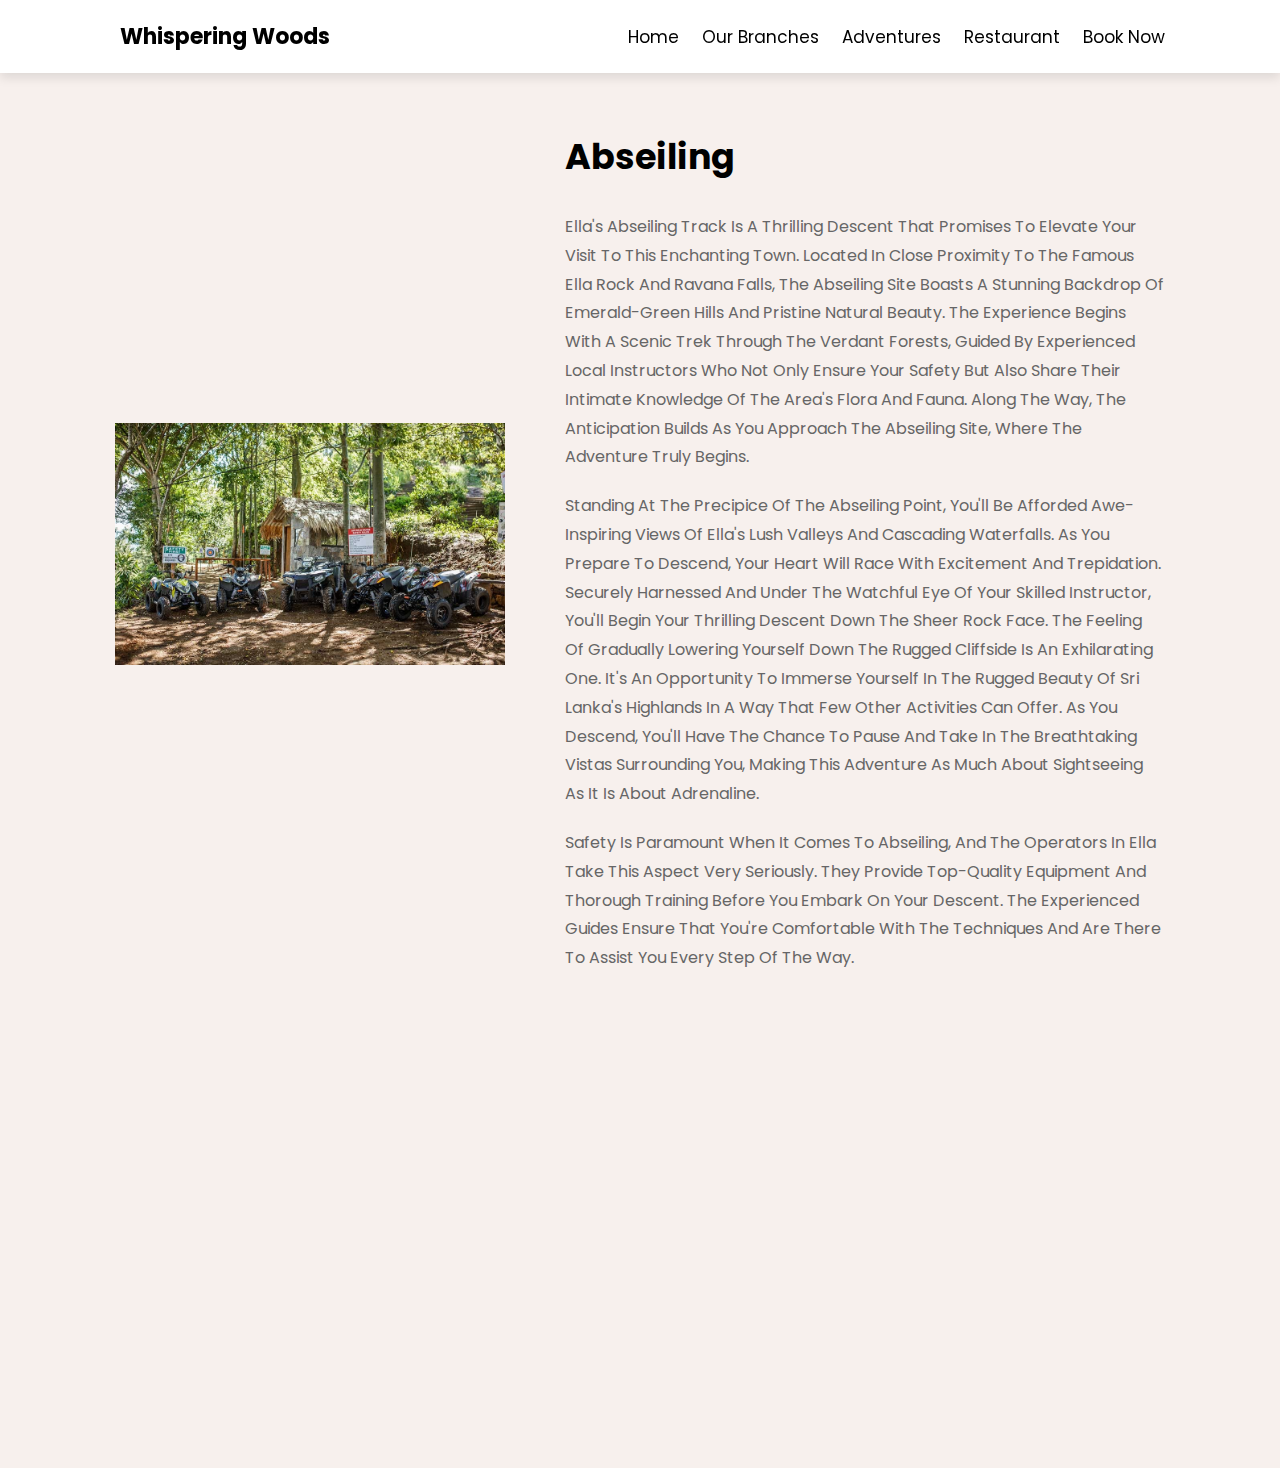
<file: abseiling.html>
<!DOCTYPE html>
<html lang="en">
<head>
    <meta charset="UTF-8">
    <meta name="viewport" content="width=device-width, initial-scale=1.0">
    <title>Document</title>
    <link rel="stylesheet" href="style.css">
</head>
<body>
    <header class="header">

        <a data-aos="zoom-in-left" data-aos-delay="150" href="#" class="logo"> <i class="fas fa-user"></i> Whispering woods </a>
    
        <nav class="navbar">
           <a data-aos="zoom-in-left" data-aos-delay="300" href="index.html">home</a>
           <a data-aos="zoom-in-left" data-aos-delay="450" href="hotel branch.html">our branches</a>
           <a data-aos="zoom-in-left" data-aos-delay="600" href="adventure.html">adventures</a>
           <a data-aos="zoom-in-left" data-aos-delay="750" href="restaurant.html">restaurant</a>
           <a data-aos="zoom-in-left" data-aos-delay="900" href="booking.html">book now</a>
        
        </nav>
        
       
    
    </header>
    
    <section class="about" id="about">

        <div class="row">
  
           <div class="image">
              <img src="images/atv-1-1.jpg" alt="">
           </div>
  
           <div class="content">
              <h3>Abseiling</h3>
              <p>Ella's abseiling track is a thrilling descent that promises to elevate your visit to this enchanting town. Located in close proximity to the famous Ella Rock and Ravana Falls, the abseiling site boasts a stunning backdrop of emerald-green hills and pristine natural beauty.

                The experience begins with a scenic trek through the verdant forests, guided by experienced local instructors who not only ensure your safety but also share their intimate knowledge of the area's flora and fauna. Along the way, the anticipation builds as you approach the abseiling site, where the adventure truly begins.</p>
              <p>Standing at the precipice of the abseiling point, you'll be afforded awe-inspiring views of Ella's lush valleys and cascading waterfalls. As you prepare to descend, your heart will race with excitement and trepidation. Securely harnessed and under the watchful eye of your skilled instructor, you'll begin your thrilling descent down the sheer rock face.

                The feeling of gradually lowering yourself down the rugged cliffside is an exhilarating one. It's an opportunity to immerse yourself in the rugged beauty of Sri Lanka's highlands in a way that few other activities can offer. As you descend, you'll have the chance to pause and take in the breathtaking vistas surrounding you, making this adventure as much about sightseeing as it is about adrenaline.</p>
              <p>Safety is paramount when it comes to abseiling, and the operators in Ella take this aspect very seriously. They provide top-quality equipment and thorough training before you embark on your descent. The experienced guides ensure that you're comfortable with the techniques and are there to assist you every step of the way.</p>
           </div>
  
        </div>
        
     </section>

     <iframe src="https://www.google.com/maps/embed?pb=!1m18!1m12!1m3!1d3961.204325676648!2d81.05948267499596!3d6.866101393132496!2m3!1f0!2f0!3f0!3m2!1i1024!2i768!4f13.1!3m3!1m2!1s0x3ae465767f6c6707%3A0x4a975162cb36da71!2sFlying%20Ravana%20Mega%20Zipline!5e0!3m2!1sen!2slk!4v1694366416826!5m2!1sen!2slk" width=100% height="450" style="border:0;" allowfullscreen="" loading="lazy" referrerpolicy="no-referrer-when-downgrade"></iframe></html>
</file>
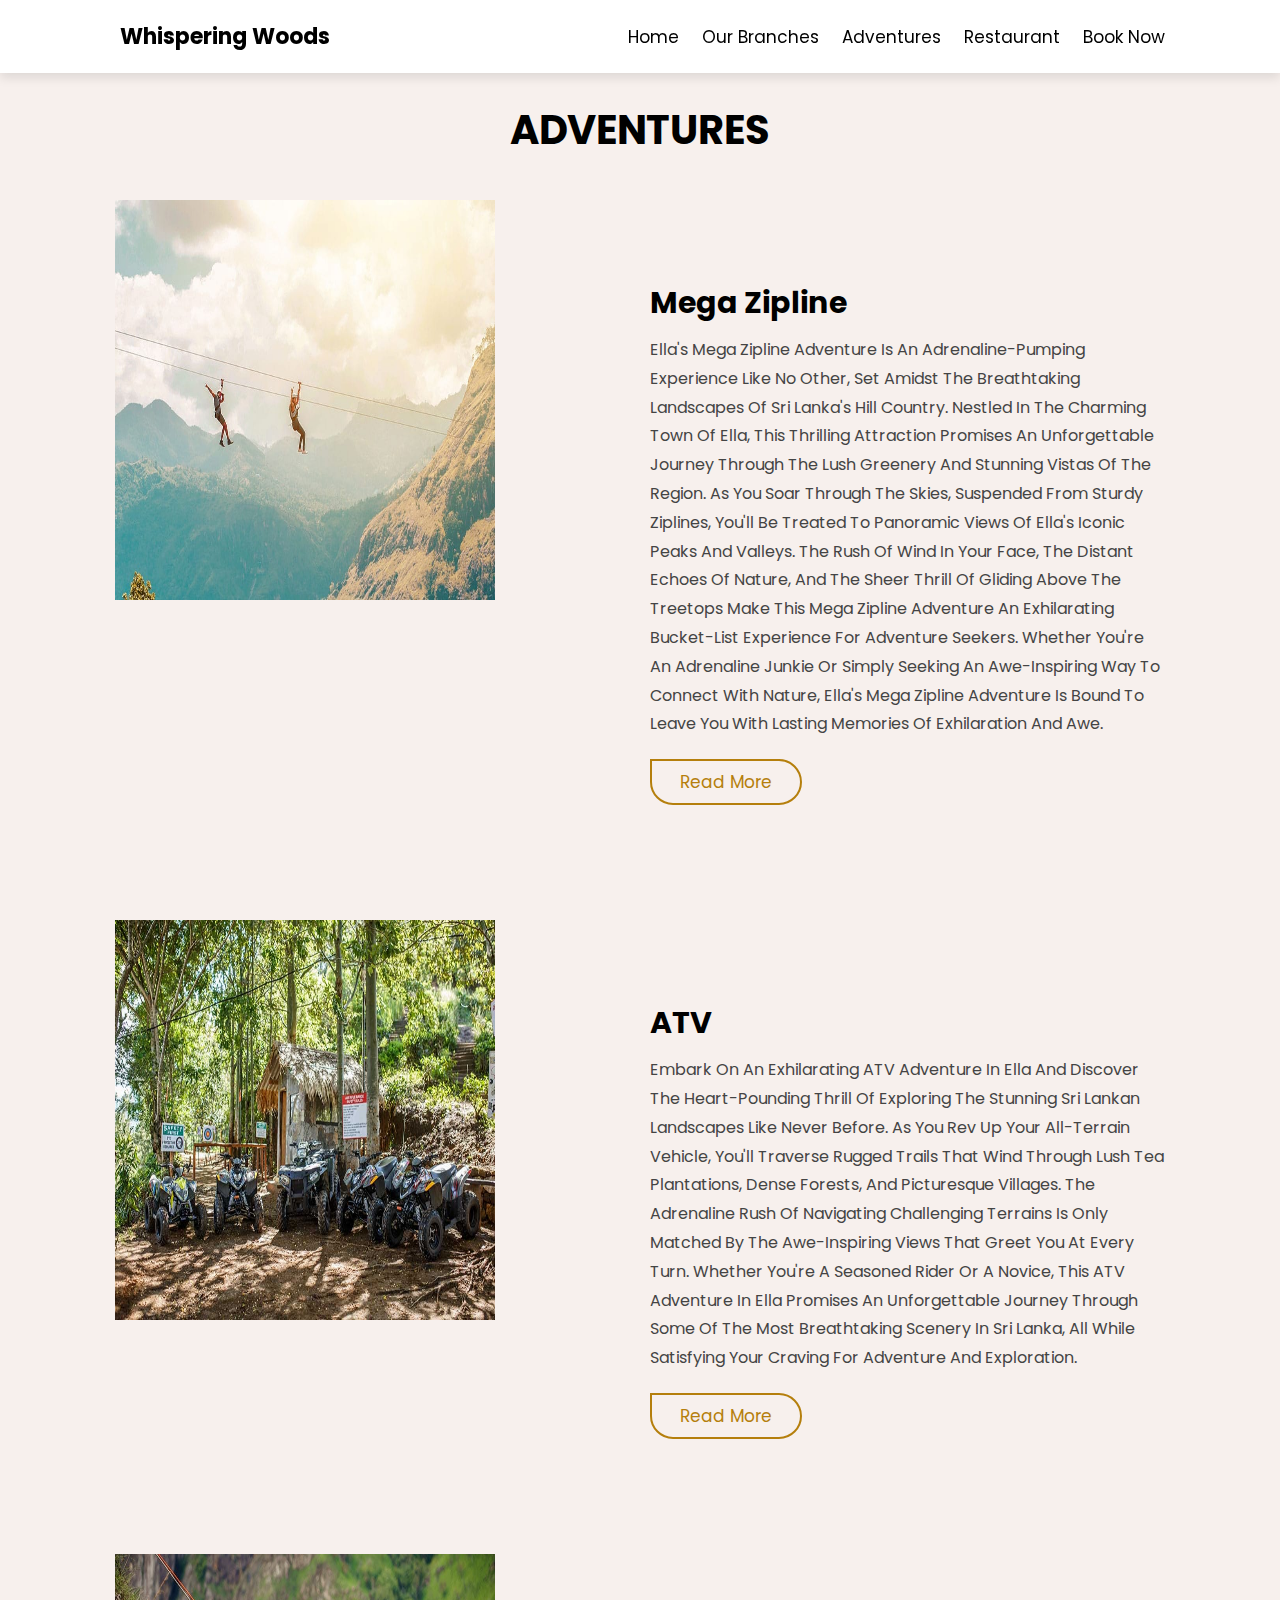
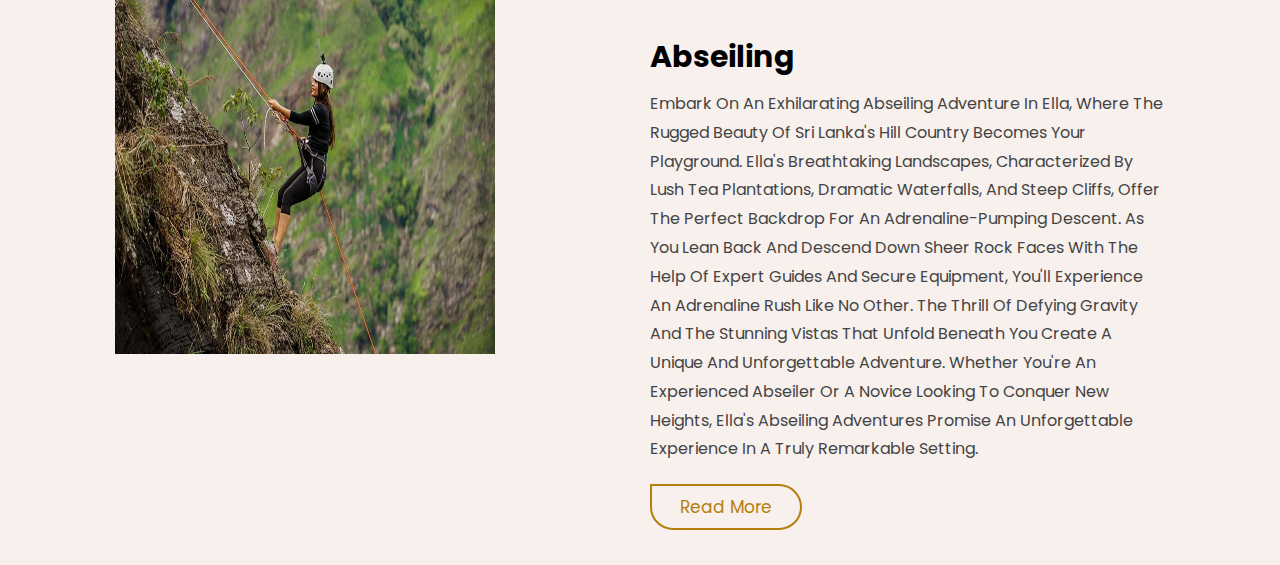
<file: adventure.html>
<!DOCTYPE html>
<html lang="en">
<head>
    <meta charset="UTF-8">
    <meta name="viewport" content="width=device-width, initial-scale=1.0">
    <title>Document</title>
    <link rel="stylesheet" href="style.css">
</head>
<body>
    <header class="header">

        <a data-aos="zoom-in-left" data-aos-delay="150" href="#" class="logo"> <i class="fas fa-user"></i> Whispering woods </a>
    
        <nav class="navbar">
           <a data-aos="zoom-in-left" data-aos-delay="300" href="index.html">home</a>
           <a data-aos="zoom-in-left" data-aos-delay="450" href="hotel branch.html">our branches</a>
           <a data-aos="zoom-in-left" data-aos-delay="600" href="adventure.html">adventures</a>
           <a data-aos="zoom-in-left" data-aos-delay="750" href="restaurant.html">restaurant</a>
           <a data-aos="zoom-in-left" data-aos-delay="900" href="booking.html">book now</a>
        
        </nav>
        
       
    
    </header>
    
    <!-- about section starts -->

    <section class="adventure" id="adventure">

        <h1 class="heading">Adventures</h1>

        <div class="container">

            <figure class="adventure-image">
                <img src="images/flying-rawana-header-image-970600.jpg" alt="" height="400">
                
            </figure>

            <div class="adventure-content">
                <h3>Mega zipline</h3>
                <p>Ella's Mega Zipline Adventure is an adrenaline-pumping experience like no other, set amidst the breathtaking landscapes of Sri Lanka's hill country. Nestled in the charming town of Ella, this thrilling attraction promises an unforgettable journey through the lush greenery and stunning vistas of the region. As you soar through the skies, suspended from sturdy ziplines, you'll be treated to panoramic views of Ella's iconic peaks and valleys. The rush of wind in your face, the distant echoes of nature, and the sheer thrill of gliding above the treetops make this mega zipline adventure an exhilarating bucket-list experience for adventure seekers. Whether you're an adrenaline junkie or simply seeking an awe-inspiring way to connect with nature, Ella's Mega Zipline Adventure is bound to leave you with lasting memories of exhilaration and awe.</p>    
                <a href="megazipline.html" class="btn">
                    <span class="text text-1">read more</span>
                    
                </a>        
            </div>

        </div>

    </section>

    <section class="adventure" id="adventure">

        

        <div class="container">

            <figure class="adventure-image">
                <img src="images/atv-1-1.jpg" alt="" height="400">
                
            </figure>

            <div class="adventure-content">
                <h3>ATV</h3>
                <p>Embark on an exhilarating ATV adventure in Ella and discover the heart-pounding thrill of exploring the stunning Sri Lankan landscapes like never before. As you rev up your all-terrain vehicle, you'll traverse rugged trails that wind through lush tea plantations, dense forests, and picturesque villages. The adrenaline rush of navigating challenging terrains is only matched by the awe-inspiring views that greet you at every turn. Whether you're a seasoned rider or a novice, this ATV adventure in Ella promises an unforgettable journey through some of the most breathtaking scenery in Sri Lanka, all while satisfying your craving for adventure and exploration.</p>    
                <a href="Atv.html" class="btn">
                    <span class="text text-1">read more</span>
                    
                </a>        
            </div>

        </div>

    </section>

    <section class="adventure" id="adventure">

        

        <div class="container">

            <figure class="adventure-image">
                <img src="images/shoot-427-1.jpg" alt="" height="400">
                
            </figure>

            <div class="adventure-content">
                <h3>Abseiling</h3>
                <p>Embark on an exhilarating abseiling adventure in Ella, where the rugged beauty of Sri Lanka's hill country becomes your playground. Ella's breathtaking landscapes, characterized by lush tea plantations, dramatic waterfalls, and steep cliffs, offer the perfect backdrop for an adrenaline-pumping descent. As you lean back and descend down sheer rock faces with the help of expert guides and secure equipment, you'll experience an adrenaline rush like no other. The thrill of defying gravity and the stunning vistas that unfold beneath you create a unique and unforgettable adventure. Whether you're an experienced abseiler or a novice looking to conquer new heights, Ella's abseiling adventures promise an unforgettable experience in a truly remarkable setting.</p>    
                <a href="abseiling.html" class="btn">
                    <span class="text text-1">read more</span>
                    
                </a>        
            </div>

        </div>

    </section>

    <!-- about section ends -->

</body>
</html>
</file>
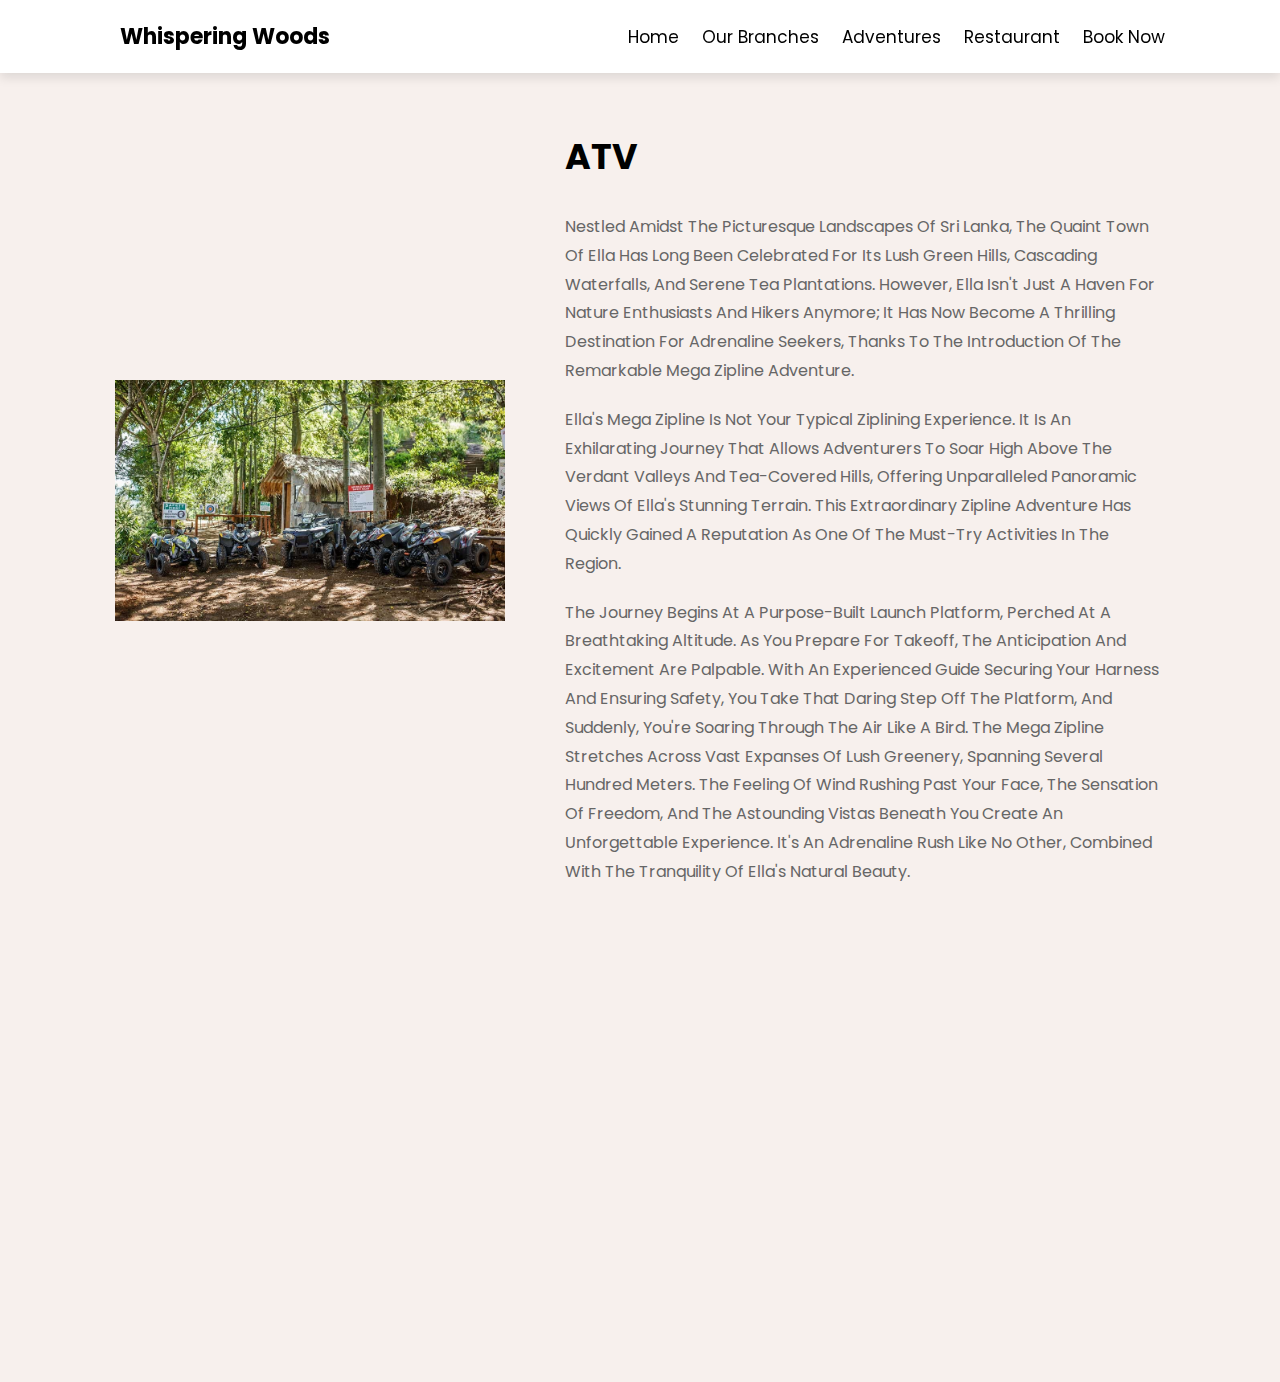
<file: Atv.html>
<!DOCTYPE html>
<html lang="en">
<head>
    <meta charset="UTF-8">
    <meta name="viewport" content="width=device-width, initial-scale=1.0">
    <title>Document</title>
    <link rel="stylesheet" href="style.css">
</head>
<body>
    <header class="header">

        <a data-aos="zoom-in-left" data-aos-delay="150" href="#" class="logo"> <i class="fas fa-user"></i> Whispering woods </a>
    
        <nav class="navbar">
           <a data-aos="zoom-in-left" data-aos-delay="300" href="index.html">home</a>
           <a data-aos="zoom-in-left" data-aos-delay="450" href="hotel branch.html">our branches</a>
           <a data-aos="zoom-in-left" data-aos-delay="600" href="adventure.html">adventures</a>
           <a data-aos="zoom-in-left" data-aos-delay="750" href="restaurant.html">restaurant</a>
           <a data-aos="zoom-in-left" data-aos-delay="900" href="booking.html">book now</a>
        
        </nav>
        
       
    
    </header>
    
    <section class="about" id="about">

        <div class="row">
  
           <div class="image">
              <img src="images/atv-1-1.jpg" alt="">
           </div>
  
           <div class="content">
              <h3>ATV</h3>
              <p>Nestled amidst the picturesque landscapes of Sri Lanka, the quaint town of Ella has long been celebrated for its lush green hills, cascading waterfalls, and serene tea plantations. However, Ella isn't just a haven for nature enthusiasts and hikers anymore; it has now become a thrilling destination for adrenaline seekers, thanks to the introduction of the remarkable Mega Zipline adventure.</p>
              <p>Ella's Mega Zipline is not your typical ziplining experience. It is an exhilarating journey that allows adventurers to soar high above the verdant valleys and tea-covered hills, offering unparalleled panoramic views of Ella's stunning terrain. This extraordinary zipline adventure has quickly gained a reputation as one of the must-try activities in the region.</p>
              <p>The journey begins at a purpose-built launch platform, perched at a breathtaking altitude. As you prepare for takeoff, the anticipation and excitement are palpable. With an experienced guide securing your harness and ensuring safety, you take that daring step off the platform, and suddenly, you're soaring through the air like a bird.

                The Mega Zipline stretches across vast expanses of lush greenery, spanning several hundred meters. The feeling of wind rushing past your face, the sensation of freedom, and the astounding vistas beneath you create an unforgettable experience. It's an adrenaline rush like no other, combined with the tranquility of Ella's natural beauty.</p>
           </div>
  
        </div>
        
     </section>

     <iframe src="https://www.google.com/maps/embed?pb=!1m18!1m12!1m3!1d3961.204325676648!2d81.05948267499596!3d6.866101393132496!2m3!1f0!2f0!3f0!3m2!1i1024!2i768!4f13.1!3m3!1m2!1s0x3ae465767f6c6707%3A0x4a975162cb36da71!2sFlying%20Ravana%20Mega%20Zipline!5e0!3m2!1sen!2slk!4v1694366416826!5m2!1sen!2slk" width=100% height="450" style="border:0;" allowfullscreen="" loading="lazy" referrerpolicy="no-referrer-when-downgrade"></iframe></html>
</file>
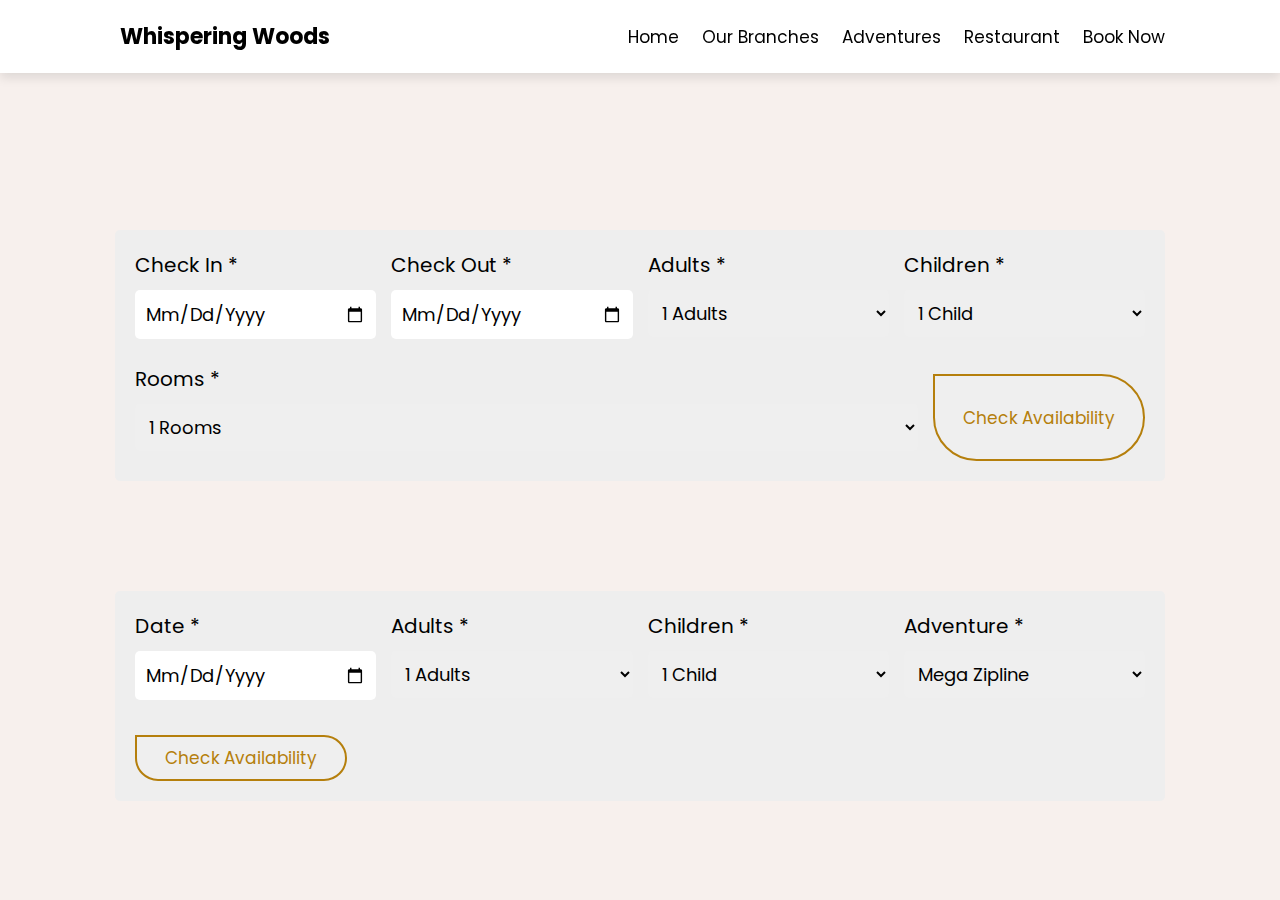
<file: booking.html>
<!DOCTYPE html>
<html lang="en">
<head>
    <meta charset="UTF-8">
    <meta name="viewport" content="width=device-width, initial-scale=1.0">
    <title>Document</title>
    <link rel="stylesheet" href="style.css">
</head>
<body>
       <header class="header">

      <a data-aos="zoom-in-left" data-aos-delay="150" href="#" class="logo"> <i class="fas fa-user"></i> Whispering woods </a>
  
      <nav class="navbar">
         <a data-aos="zoom-in-left" data-aos-delay="300" href="index.html">home</a>
         <a data-aos="zoom-in-left" data-aos-delay="450" href="hotel branch.html">our branches</a>
         <a data-aos="zoom-in-left" data-aos-delay="600" href="adventure.html">adventures</a>
         <a data-aos="zoom-in-left" data-aos-delay="750" href="restaurant.html">restaurant</a>
         <a data-aos="zoom-in-left" data-aos-delay="900" href="booking.html">book now</a>
      
      </nav>
      
     
  
  </header>
    <!-- availability -->

   <section class="availability">

    <form action="">

       <div class="box">
          <p>check in <span>*</span></p>
          <input type="date" class="input">
       </div>

       <div class="box">
          <p>check out <span>*</span></p>
          <input type="date" class="input">
       </div>

       <div class="box">
          <p>adults <span>*</span></p>
          <select name="adults" id="" class="input">
             <option value="1">1 adults</option>
             <option value="2">2 adults</option>
             <option value="3">3 adults</option>
             <option value="4">4 adults</option>
             <option value="5">5 adults</option>
             <option value="6">6 adults</option>
          </select>
       </div>

       <div class="box">
          <p>children <span>*</span></p>
          <select name="child" id="" class="input">
             <option value="1">1 child</option>
             <option value="2">2 child</option>
             <option value="3">3 child</option>
             <option value="4">4 child</option>
             <option value="5">5 child</option>
             <option value="6">6 child</option>
          </select>
       </div>

       <div class="box">
          <p>rooms <span>*</span></p>
          <select name="rooms" id="" class="input">
             <option value="1">1 rooms</option>
             <option value="2">2 rooms</option>
             <option value="3">3 rooms</option>
             <option value="4">4 rooms</option>
             <option value="5">5 rooms</option>
             <option value="6">6 rooms</option>
          </select>
       </div>

       <input type="submit" value="check availability" class="btn">

    </form>

 </section>

 <section class="availability-1">

    <form action="">

       <div class="box">
          <p>Date <span>*</span></p>
          <input type="date" class="input">
       </div>

       

       <div class="box">
          <p>adults <span>*</span></p>
          <select name="adults" id="" class="input">
             <option value="1">1 adults</option>
             <option value="2">2 adults</option>
             <option value="3">3 adults</option>
             <option value="4">4 adults</option>
             <option value="5">5 adults</option>
             <option value="6">6 adults</option>
          </select>
       </div>

       <div class="box">
          <p>children <span>*</span></p>
          <select name="child" id="" class="input">
             <option value="1">1 child</option>
             <option value="2">2 child</option>
             <option value="3">3 child</option>
             <option value="4">4 child</option>
             <option value="5">5 child</option>
             <option value="6">6 child</option>
          </select>
       </div>

       <div class="box">
          <p>Adventure <span>*</span></p>
          <select name="rooms" id="" class="input">
             <option value="1">Mega zipline</option>
             <option value="2">ATV</option>
             <option value="3">Abseiling</option>
          </select>
       </div>

       <input type="submit" value="check availability" class="btn">

    </form>

 </section>

 <!-- end -->
</body>
</html>
</file>
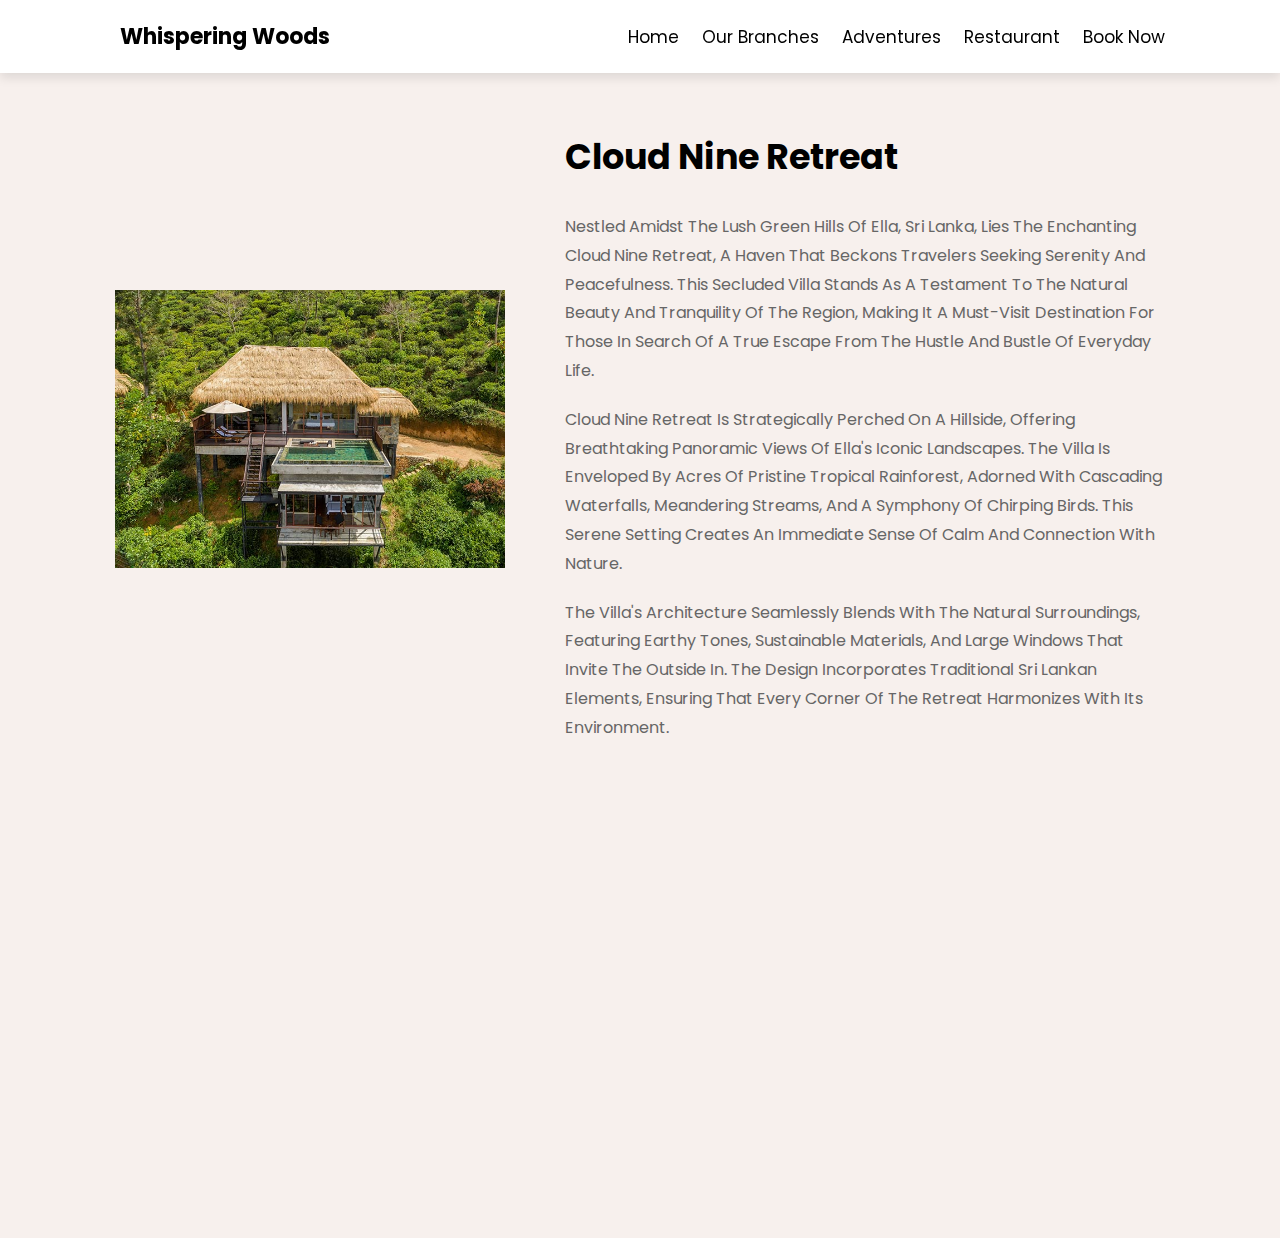
<file: cloud nine retreat.html>
<!DOCTYPE html>
<html lang="en">
<head>
    <meta charset="UTF-8">
    <meta name="viewport" content="width=device-width, initial-scale=1.0">
    <title>Document</title>
    <link rel="stylesheet" href="style.css">
</head>
<body>
    <header class="header">

        <a data-aos="zoom-in-left" data-aos-delay="150" href="#" class="logo"> <i class="fas fa-user"></i> Whispering woods </a>
    
        <nav class="navbar">
           <a data-aos="zoom-in-left" data-aos-delay="300" href="index.html">home</a>
           <a data-aos="zoom-in-left" data-aos-delay="450" href="hotel branch.html">our branches</a>
           <a data-aos="zoom-in-left" data-aos-delay="600" href="adventure.html">adventures</a>
           <a data-aos="zoom-in-left" data-aos-delay="750" href="restaurant.html">restaurant</a>
           <a data-aos="zoom-in-left" data-aos-delay="900" href="booking.html">book now</a>
        
        </nav>
        
       
    
    </header>
    
    <section class="about" id="about">

        <div class="row">
  
           <div class="image">
              <img src="images/location-3.jpg" alt="">
           </div>
  
           <div class="content">
              <h3>Cloud nine retreat</h3>
              <p>Nestled amidst the lush green hills of Ella, Sri Lanka, lies the enchanting Cloud Nine Retreat, a haven that beckons travelers seeking serenity and peacefulness. This secluded villa stands as a testament to the natural beauty and tranquility of the region, making it a must-visit destination for those in search of a true escape from the hustle and bustle of everyday life.</p>
              <p>Cloud Nine Retreat is strategically perched on a hillside, offering breathtaking panoramic views of Ella's iconic landscapes. The villa is enveloped by acres of pristine tropical rainforest, adorned with cascading waterfalls, meandering streams, and a symphony of chirping birds. This serene setting creates an immediate sense of calm and connection with nature.</p>
              <p>The villa's architecture seamlessly blends with the natural surroundings, featuring earthy tones, sustainable materials, and large windows that invite the outside in. The design incorporates traditional Sri Lankan elements, ensuring that every corner of the retreat harmonizes with its environment.</p>
           </div>
  
        </div>
        
     </section>

     <iframe src="https://www.google.com/maps/embed?pb=!1m18!1m12!1m3!1d3961.1623062904423!2d81.05984207499606!3d6.871146993127533!2m3!1f0!2f0!3f0!3m2!1i1024!2i768!4f13.1!3m3!1m2!1s0x3ae465cf837486e1%3A0x9747f839c73cda26!2s98%20Acres%20Resort%20%26%20Spa!5e0!3m2!1sen!2slk!4v1693718467805!5m2!1sen!2slk" width=100% height="450" style="border:0;" allowfullscreen="" loading="lazy" referrerpolicy="no-referrer-when-downgrade"></iframe></body>
</html>
</file>
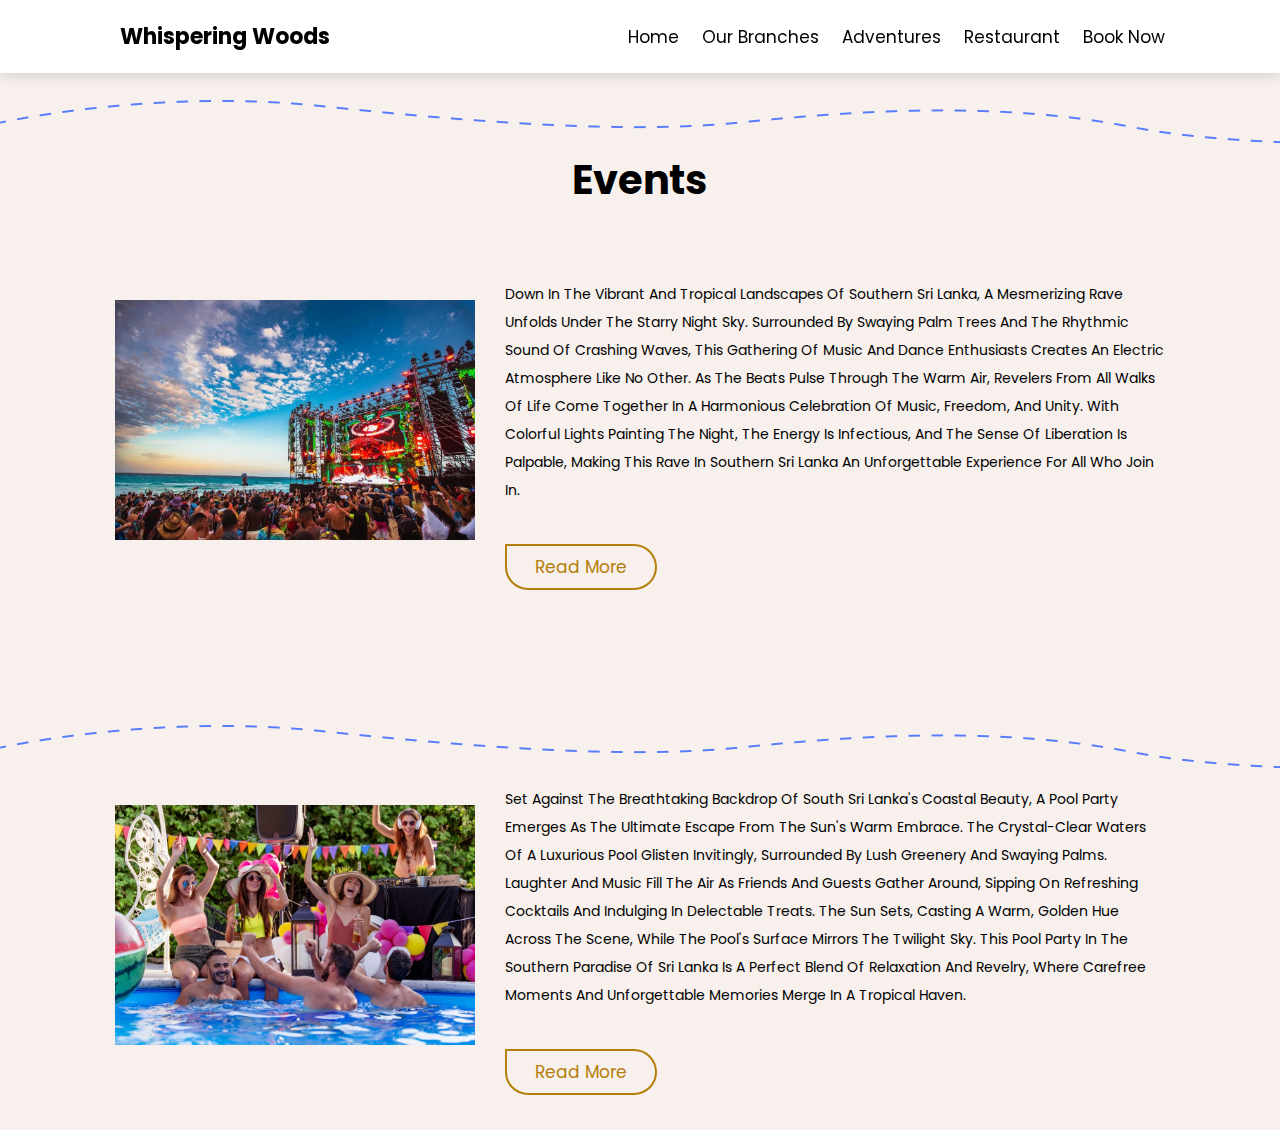
<file: events.html>
<!DOCTYPE html>
<html lang="en">
<head>
    <meta charset="UTF-8">
    <meta name="viewport" content="width=device-width, initial-scale=1.0">
    <title>Document</title>
    <link rel="stylesheet" href="style.css">
</head>
<body>
    <header class="header">

        <a data-aos="zoom-in-left" data-aos-delay="150" href="#" class="logo"> <i class="fas fa-user"></i> Whispering woods </a>
    
        <nav class="navbar">
           <a data-aos="zoom-in-left" data-aos-delay="300" href="index.html">home</a>
           <a data-aos="zoom-in-left" data-aos-delay="450" href="hotel branch.html">our branches</a>
           <a data-aos="zoom-in-left" data-aos-delay="600" href="adventure.html">adventures</a>
           <a data-aos="zoom-in-left" data-aos-delay="750" href="restaurant.html">restaurant</a>
           <a data-aos="zoom-in-left" data-aos-delay="900" href="booking.html">book now</a>
        
        </nav>
        
       
    
    </header>
    <!-- about us -->

    <section class="restaurant" id="restaurant">

        <h1 class="heading"> <span>Events</span> </h1>

        <div class="row">

            <div class="image">
                <img src="images/de7c4f56-paradise-blue-2022-014-1024x683.webp" alt="">
            </div>

            <div class="content">
                
                <p>
                    Down in the vibrant and tropical landscapes of southern Sri Lanka, a mesmerizing rave unfolds under the starry night sky. Surrounded by swaying palm trees and the rhythmic sound of crashing waves, this gathering of music and dance enthusiasts creates an electric atmosphere like no other. As the beats pulse through the warm air, revelers from all walks of life come together in a harmonious celebration of music, freedom, and unity. With colorful lights painting the night, the energy is infectious, and the sense of liberation is palpable, making this rave in southern Sri Lanka an unforgettable experience for all who join in.</p>
                <a  class="btn">read more</a>
            </div>

        </div>

    </section>

    <section class="restaurant" id="restaurant">

        

        <div class="row">

            <div class="image">
                <img src="images/comment-organiser-un-pool-party-parfait-1024x682.jpg" alt="">
            </div>

            <div class="content">
                
                <p>
                    Set against the breathtaking backdrop of South Sri Lanka's coastal beauty, a pool party emerges as the ultimate escape from the sun's warm embrace. The crystal-clear waters of a luxurious pool glisten invitingly, surrounded by lush greenery and swaying palms. Laughter and music fill the air as friends and guests gather around, sipping on refreshing cocktails and indulging in delectable treats. The sun sets, casting a warm, golden hue across the scene, while the pool's surface mirrors the twilight sky. This pool party in the southern paradise of Sri Lanka is a perfect blend of relaxation and revelry, where carefree moments and unforgettable memories merge in a tropical haven.</p>
                <a href="https://www.taruvillas.com/rampartstreet-gallefort/dining/" class="btn">read more</a>
            </div>

        </div>

    </section>

 

    <!-- about end -->

</body>
</html>
</file>
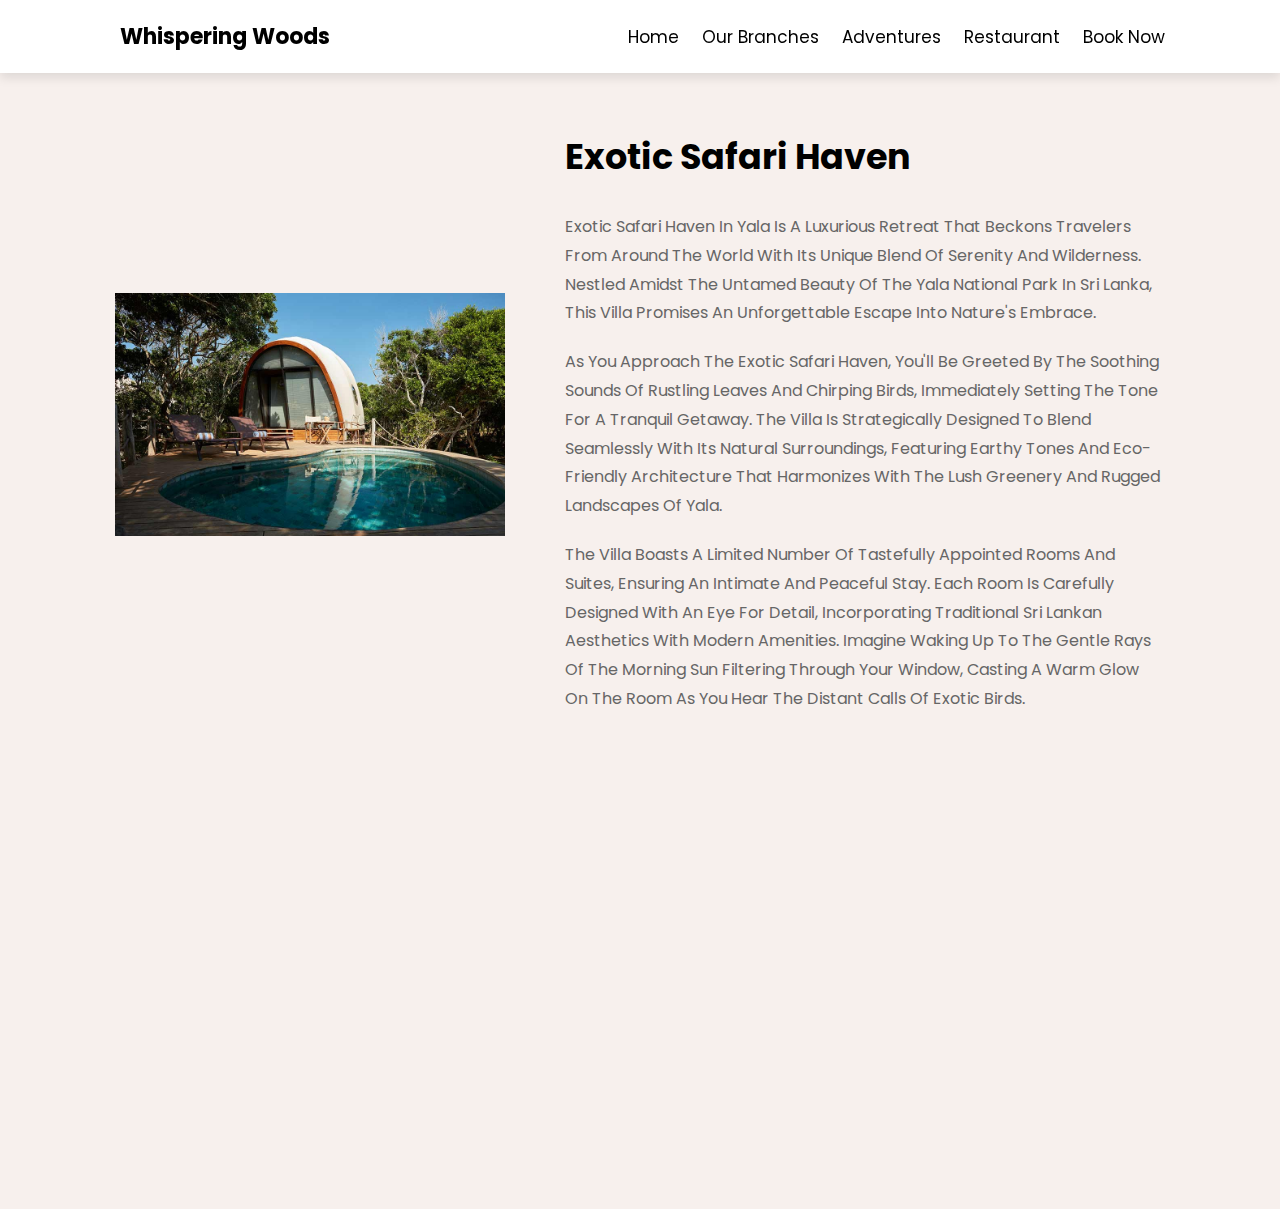
<file: exotic safari haven.html>
<!DOCTYPE html>
<html lang="en">
<head>
    <meta charset="UTF-8">
    <meta name="viewport" content="width=device-width, initial-scale=1.0">
    <title>Document</title>
    <link rel="stylesheet" href="style.css">
</head>
<body>
    <header class="header">

        <a data-aos="zoom-in-left" data-aos-delay="150" href="#" class="logo"> <i class="fas fa-user"></i> Whispering woods </a>
    
        <nav class="navbar">
           <a data-aos="zoom-in-left" data-aos-delay="300" href="index.html">home</a>
           <a data-aos="zoom-in-left" data-aos-delay="450" href="hotel branch.html">our branches</a>
           <a data-aos="zoom-in-left" data-aos-delay="600" href="adventure.html">adventures</a>
           <a data-aos="zoom-in-left" data-aos-delay="750" href="restaurant.html">restaurant</a>
           <a data-aos="zoom-in-left" data-aos-delay="900" href="booking.html">book now</a>
        
        </nav>
        
       
    
    </header>
    
    <section class="about" id="about">

        <div class="row">
  
           <div class="image">
              <img src="images/W.C.L.Y-GallerySurroundings-960x600-3.jpg" alt="">
           </div>
  
           <div class="content">
              <h3>Exotic safari haven</h3>
              <p>Exotic Safari Haven in Yala is a luxurious retreat that beckons travelers from around the world with its unique blend of serenity and wilderness. Nestled amidst the untamed beauty of the Yala National Park in Sri Lanka, this villa promises an unforgettable escape into nature's embrace.</p>
              <p>As you approach the Exotic Safari Haven, you'll be greeted by the soothing sounds of rustling leaves and chirping birds, immediately setting the tone for a tranquil getaway. The villa is strategically designed to blend seamlessly with its natural surroundings, featuring earthy tones and eco-friendly architecture that harmonizes with the lush greenery and rugged landscapes of Yala.</p>
              <p>The villa boasts a limited number of tastefully appointed rooms and suites, ensuring an intimate and peaceful stay. Each room is carefully designed with an eye for detail, incorporating traditional Sri Lankan aesthetics with modern amenities. Imagine waking up to the gentle rays of the morning sun filtering through your window, casting a warm glow on the room as you hear the distant calls of exotic birds.</p>
           </div>
  
        </div>
        
     </section>

     <iframe src="https://www.google.com/maps/embed?pb=!1m18!1m12!1m3!1d3966.010779944494!2d81.4043158749907!3d6.262309493726276!2m3!1f0!2f0!3f0!3m2!1i1024!2i768!4f13.1!3m3!1m2!1s0x3ae683f2f3fe8905%3A0x378853a862f3e0b9!2sWild%20Coast%20Tented%20Lodge%20-%20Relais%20%26%20Chateaux!5e0!3m2!1sen!2slk!4v1693719260320!5m2!1sen!2slk" width=100% height="450" style="border:0;" allowfullscreen="" loading="lazy" referrerpolicy="no-referrer-when-downgrade"></iframe></html>
</file>
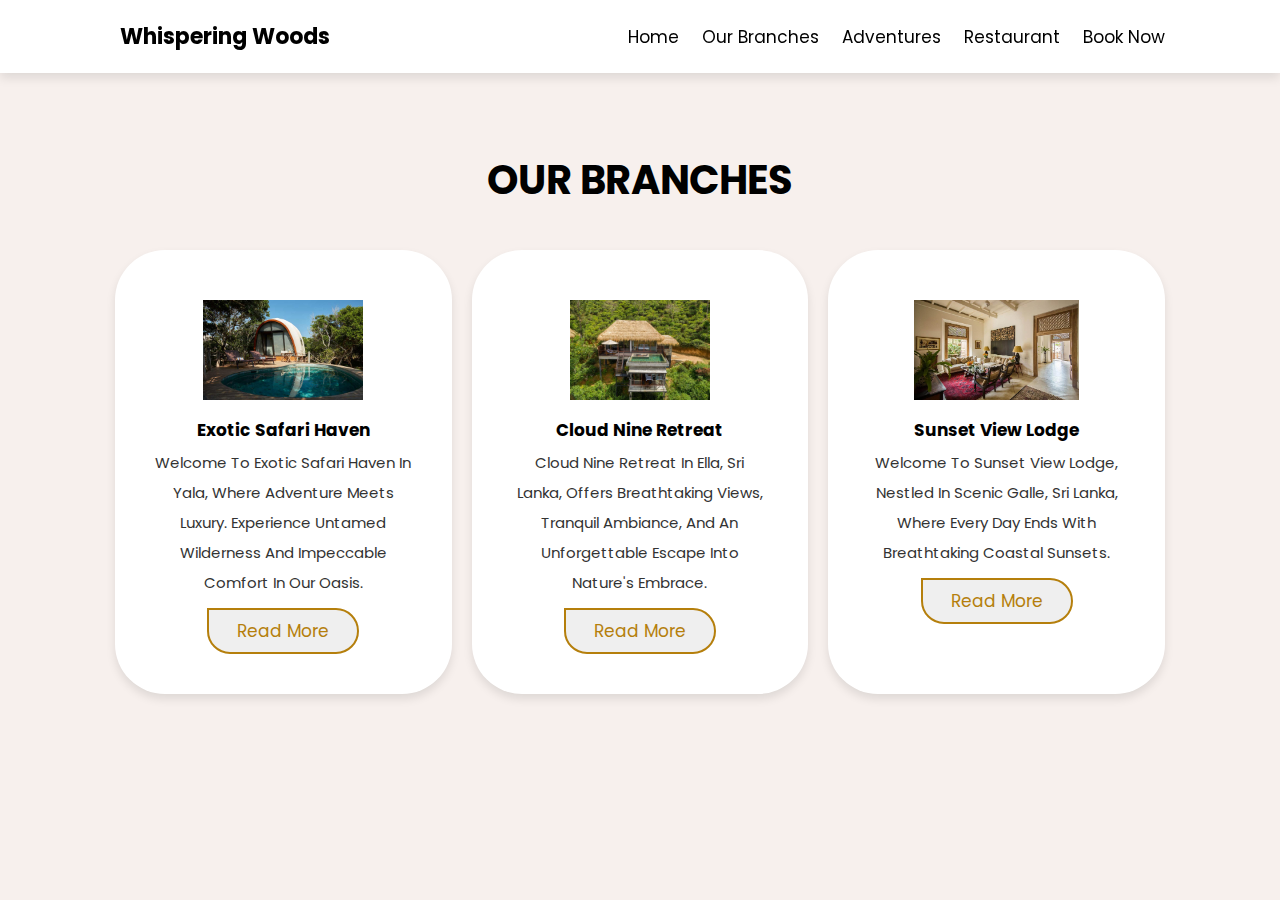
<file: hotel branch.html>
<!DOCTYPE html>
<html lang="en">
<head>
    <meta charset="UTF-8">
    <meta name="viewport" content="width=device-width, initial-scale=1.0">
    <title>Document</title>
    <link rel="stylesheet" href="style.css">
</head>
<body>
    <!-- header section starts -->

    <header class="header">

        <a data-aos="zoom-in-left" data-aos-delay="150" href="#" class="logo"> <i class="fas fa-user"></i> Whispering woods </a>
    
        <nav class="navbar">
           <a data-aos="zoom-in-left" data-aos-delay="300" href="index.html">home</a>
           <a data-aos="zoom-in-left" data-aos-delay="450" href="hotel branch.html">our branches</a>
           <a data-aos="zoom-in-left" data-aos-delay="600" href="adventure.html">adventures</a>
           <a data-aos="zoom-in-left" data-aos-delay="750" href="restaurant.html">restaurant</a>
           <a data-aos="zoom-in-left" data-aos-delay="900" href="booking.html">book now</a>
        
        </nav>
        
       
    
    </header>



 <!-- service -->

 <section class="services" id="services">

    <h1 class="heading">our branches</h1>
 
    <div class="box-container">
 
        <div class="box" data-aos="zoom-in" data-aos-delay="150">
          <img src="images/W.C.L.Y-GallerySurroundings-960x600-3.jpg" alt="">
          <h3>Exotic Safari Haven</h3>
          <p>Welcome to Exotic Safari Haven in Yala, where adventure meets luxury. Experience untamed wilderness and impeccable comfort in our oasis.</p>
          <a href="exotic safari haven.html"><button class="btn">Read more</button></a>
        </div>
 
       <div class="box" data-aos="zoom-in" data-aos-delay="300">
          <img src="images/location-3.jpg" alt="">
          <h3>Cloud Nine Retreat</h3>
          <p>Cloud Nine Retreat in Ella, Sri Lanka, offers breathtaking views, tranquil ambiance, and an unforgettable escape into nature's embrace.</p>
          <a href="cloud nine retreat.html"><button class="btn">Read more</button></a>
       </div>
 
       <div class="box" data-aos="zoom-in" data-aos-delay="450">
          <img src="images/rampart-living-area-gal.jpg" alt="">
          <h3>Sunset View Lodge</h3>
          <p>Welcome to Sunset View Lodge, nestled in scenic Galle, Sri Lanka, where every day ends with breathtaking coastal sunsets.</p>
          <a href="sunset view lodge.html"><button class="btn">Read more</button></a>
       </div>
 
    </div>
 
 </section>
 
<!-- service end-->


    
    

</body>
</html>
</file>
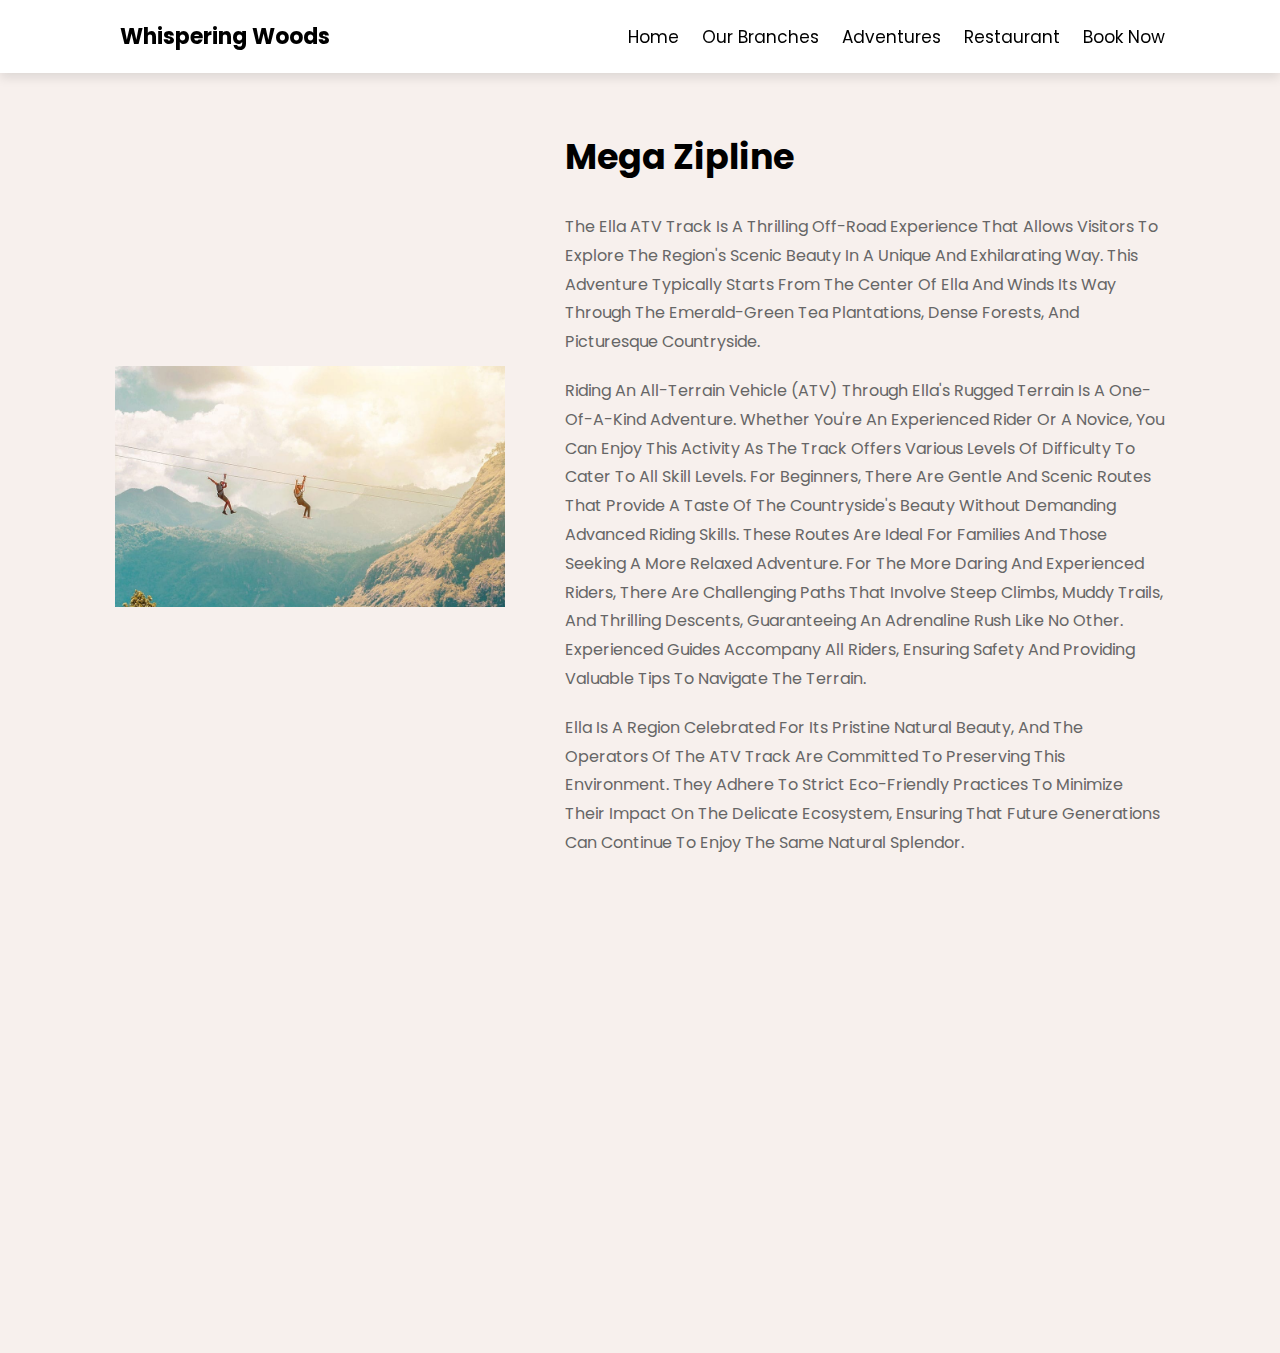
<file: megazipline.html>
<!DOCTYPE html>
<html lang="en">
<head>
    <meta charset="UTF-8">
    <meta name="viewport" content="width=device-width, initial-scale=1.0">
    <title>Document</title>
    <link rel="stylesheet" href="style.css">
</head>
<body>
    <header class="header">

        <a data-aos="zoom-in-left" data-aos-delay="150" href="#" class="logo"> <i class="fas fa-user"></i> Whispering woods </a>
    
        <nav class="navbar">
           <a data-aos="zoom-in-left" data-aos-delay="300" href="index.html">home</a>
           <a data-aos="zoom-in-left" data-aos-delay="450" href="hotel branch.html">our branches</a>
           <a data-aos="zoom-in-left" data-aos-delay="600" href="adventure.html">adventures</a>
           <a data-aos="zoom-in-left" data-aos-delay="750" href="restaurant.html">restaurant</a>
           <a data-aos="zoom-in-left" data-aos-delay="900" href="booking.html">book now</a>
        
        </nav>
        
       
    
    </header>
    
    <section class="about" id="about">

        <div class="row">
  
           <div class="image">
              <img src="images/flying-rawana-header-image-970600.jpg" alt="">
           </div>
  
           <div class="content">
              <h3>Mega zipline</h3>
              <p>The Ella ATV Track is a thrilling off-road experience that allows visitors to explore the region's scenic beauty in a unique and exhilarating way. This adventure typically starts from the center of Ella and winds its way through the emerald-green tea plantations, dense forests, and picturesque countryside.</p>
              <p>Riding an All-Terrain Vehicle (ATV) through Ella's rugged terrain is a one-of-a-kind adventure. Whether you're an experienced rider or a novice, you can enjoy this activity as the track offers various levels of difficulty to cater to all skill levels.

                For beginners, there are gentle and scenic routes that provide a taste of the countryside's beauty without demanding advanced riding skills. These routes are ideal for families and those seeking a more relaxed adventure.
                
                For the more daring and experienced riders, there are challenging paths that involve steep climbs, muddy trails, and thrilling descents, guaranteeing an adrenaline rush like no other. Experienced guides accompany all riders, ensuring safety and providing valuable tips to navigate the terrain.</p>
              <p>Ella is a region celebrated for its pristine natural beauty, and the operators of the ATV track are committed to preserving this environment. They adhere to strict eco-friendly practices to minimize their impact on the delicate ecosystem, ensuring that future generations can continue to enjoy the same natural splendor.</p>
           </div>
  
        </div>
        
     </section>

     <iframe src="https://www.google.com/maps/embed?pb=!1m18!1m12!1m3!1d3961.204325676648!2d81.05948267499596!3d6.866101393132496!2m3!1f0!2f0!3f0!3m2!1i1024!2i768!4f13.1!3m3!1m2!1s0x3ae465767f6c6707%3A0x4a975162cb36da71!2sFlying%20Ravana%20Mega%20Zipline!5e0!3m2!1sen!2slk!4v1694366416826!5m2!1sen!2slk" width=100% height="450" style="border:0;" allowfullscreen="" loading="lazy" referrerpolicy="no-referrer-when-downgrade"></iframe></html>
</file>
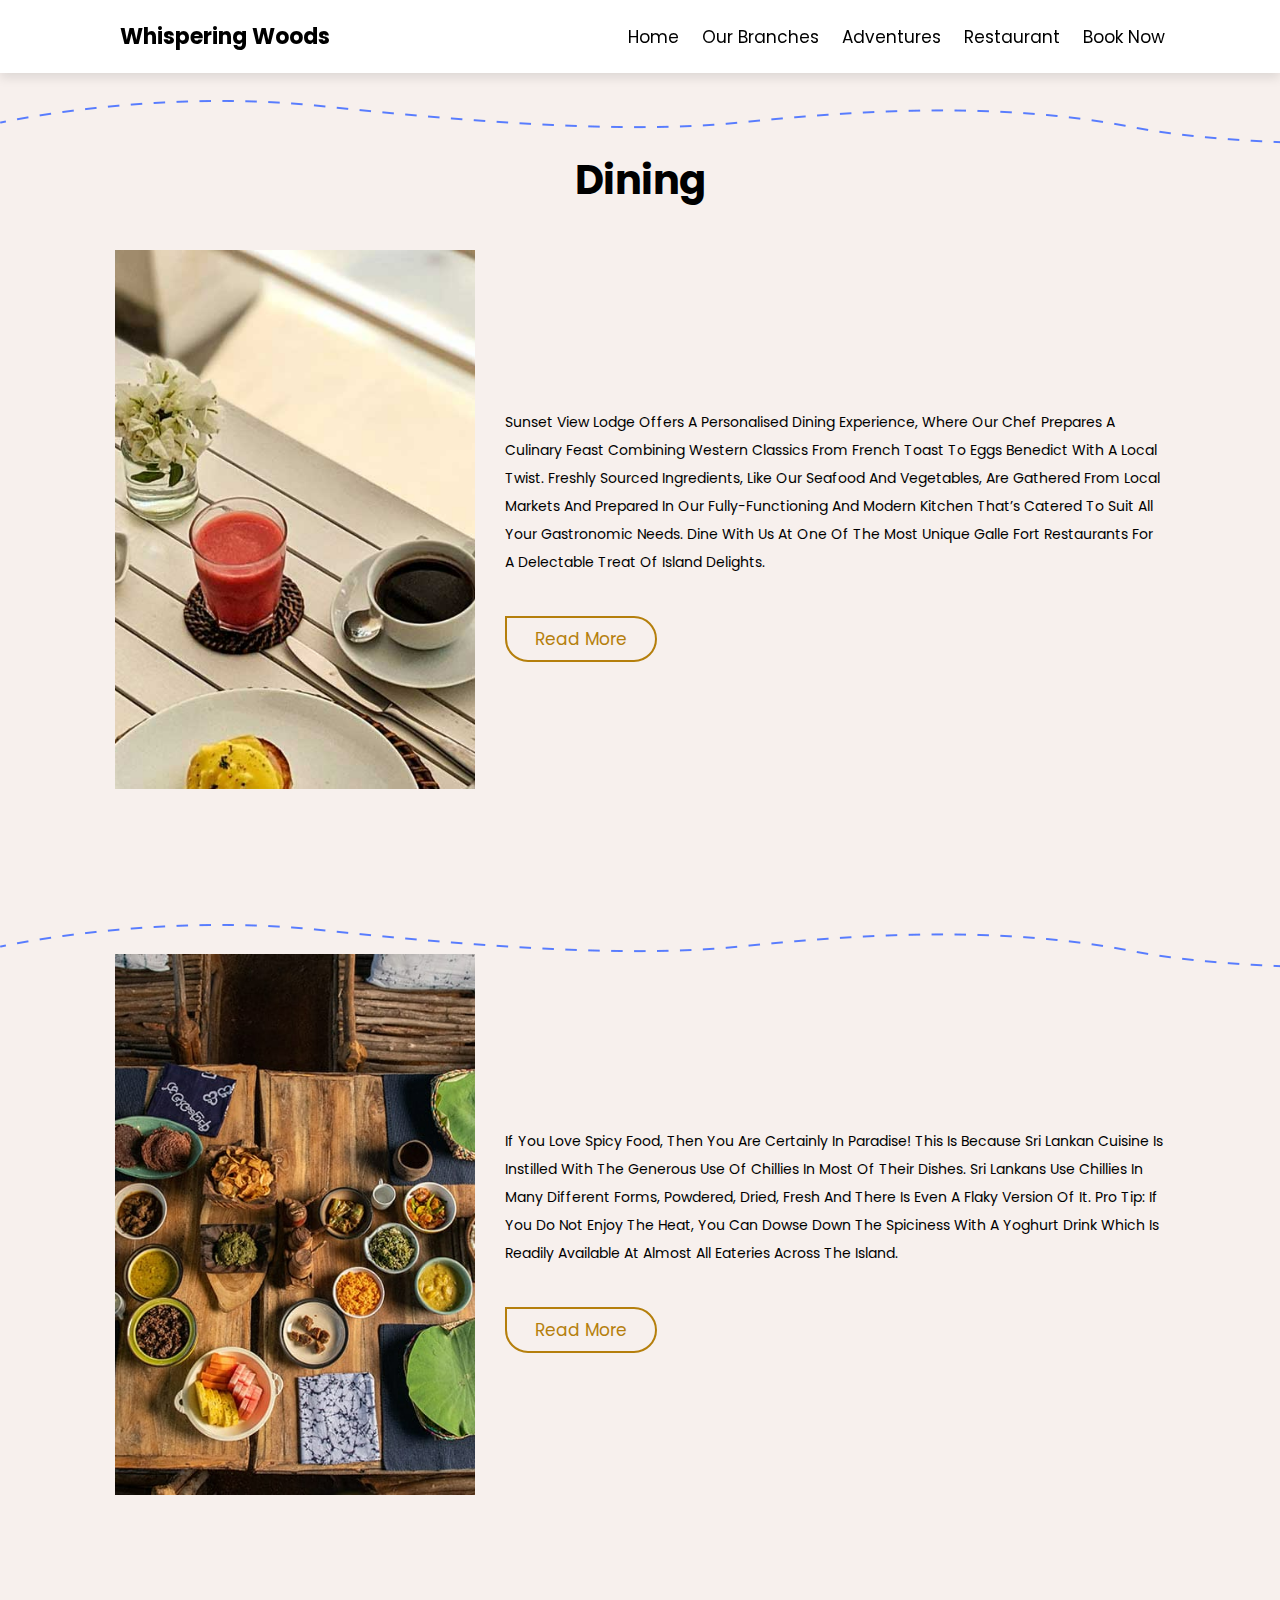
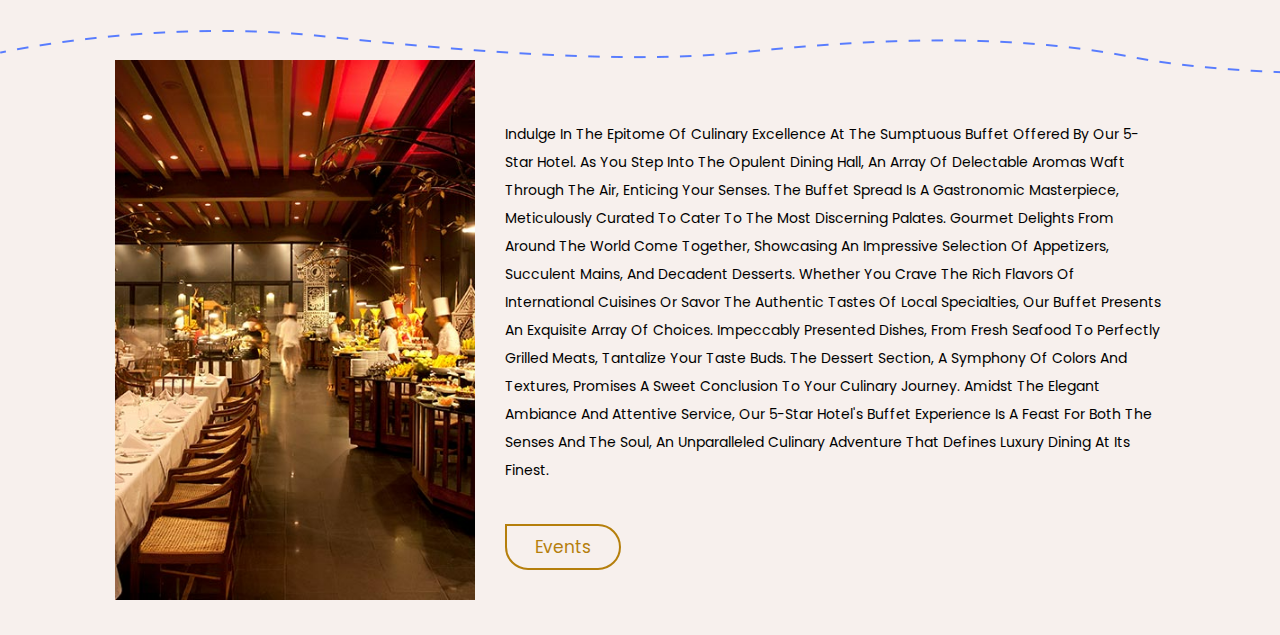
<file: restaurant.html>
<!DOCTYPE html>
<html lang="en">
<head>
    <meta charset="UTF-8">
    <meta name="viewport" content="width=device-width, initial-scale=1.0">
    <title>Document</title>
    <link rel="stylesheet" href="style.css">
</head>
<body>
    <header class="header">

        <a data-aos="zoom-in-left" data-aos-delay="150" href="#" class="logo"> <i class="fas fa-user"></i> Whispering woods </a>
    
        <nav class="navbar">
           <a data-aos="zoom-in-left" data-aos-delay="300" href="index.html">home</a>
           <a data-aos="zoom-in-left" data-aos-delay="450" href="hotel branch.html">our branches</a>
           <a data-aos="zoom-in-left" data-aos-delay="600" href="adventure.html">adventures</a>
           <a data-aos="zoom-in-left" data-aos-delay="750" href="restaurant.html">restaurant</a>
           <a data-aos="zoom-in-left" data-aos-delay="900" href="booking.html">book now</a>
        
        </nav>
        
       
    
    </header>
    <!-- about us -->

    <section class="restaurant" id="restaurant">

        <h1 class="heading"> <span>dining</span> </h1>

        <div class="row">

            <div class="image">
                <img src="images/GAL-DIN-3-fotor-20230903115711.png" alt="">
            </div>

            <div class="content">
                
                <p>
                    Sunset view lodge offers a personalised dining experience, where our Chef prepares a culinary feast combining Western classics from French Toast to Eggs Benedict with a local twist. Freshly sourced ingredients, like our seafood and vegetables, are gathered from local markets and prepared in our fully-functioning and modern kitchen that’s catered to suit all your gastronomic needs. Dine with us at one of the most unique Galle Fort restaurants for a delectable treat of island delights.</p>
                <a href="https://www.taruvillas.com/rampartstreet-gallefort/dining/" class="btn">read more</a>
            </div>

        </div>

    </section>

    <section class="restaurant" id="restaurant">

        

        <div class="row">

            <div class="image">
                <img src="images/traditional-food-feat-fotor-2023090312332.png" alt="">
            </div>

            <div class="content">
                
                <p>
                    If you love spicy food, then you are certainly in paradise! This is because Sri Lankan cuisine is instilled with the generous use of chillies in most of their dishes. Sri Lankans use chillies in many different forms, powdered, dried, fresh and there is even a flaky version of it.
Pro tip: If you do not enjoy the heat, you can dowse down the spiciness with a yoghurt drink which is readily available at almost all eateries across the island.</p>
                <a href="https://www.taruvillas.com/rampartstreet-gallefort/dining/" class="btn">read more</a>
            </div>

        </div>

    </section>

    <section class="restaurant" id="restaurant">

        

        <div class="row">

            <div class="image">
                <img src="images/Heritance-Kandlama_Dining_Kanchana-Restaurant-1-3-fotor-202309031261.png" alt="">
            </div>

            <div class="content">
                
                <p>
                    Indulge in the epitome of culinary excellence at the sumptuous buffet offered by our 5-star hotel. As you step into the opulent dining hall, an array of delectable aromas waft through the air, enticing your senses. The buffet spread is a gastronomic masterpiece, meticulously curated to cater to the most discerning palates. Gourmet delights from around the world come together, showcasing an impressive selection of appetizers, succulent mains, and decadent desserts. Whether you crave the rich flavors of international cuisines or savor the authentic tastes of local specialties, our buffet presents an exquisite array of choices. Impeccably presented dishes, from fresh seafood to perfectly grilled meats, tantalize your taste buds. The dessert section, a symphony of colors and textures, promises a sweet conclusion to your culinary journey. Amidst the elegant ambiance and attentive service, our 5-star hotel's buffet experience is a feast for both the senses and the soul, an unparalleled culinary adventure that defines luxury dining at its finest.</p>
                <a href="events.html" class="btn">Events</a>
            </div>

        </div>

    </section>

    <!-- about end -->

</body>
</html>
</file>
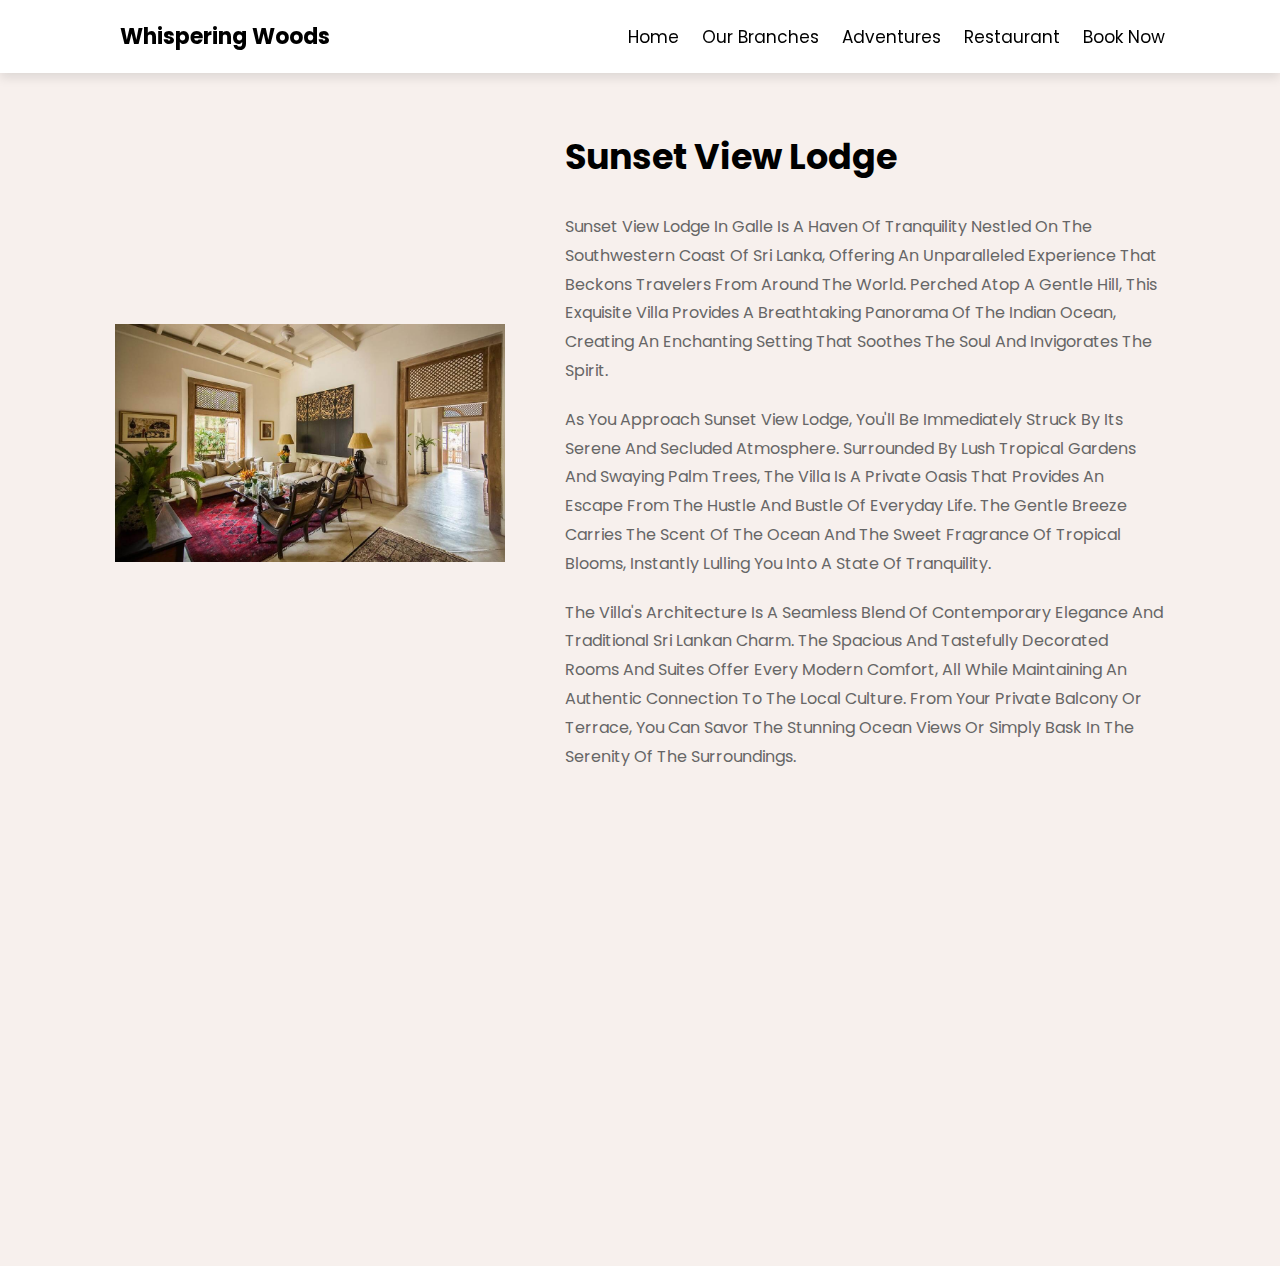
<file: sunset view lodge.html>
<!DOCTYPE html>
<html lang="en">
<head>
    <meta charset="UTF-8">
    <meta name="viewport" content="width=device-width, initial-scale=1.0">
    <title>Document</title>
    <link rel="stylesheet" href="style.css">
</head>
<body>
   <header class="header">

      <a data-aos="zoom-in-left" data-aos-delay="150" href="#" class="logo"> <i class="fas fa-user"></i> Whispering woods </a>
  
      <nav class="navbar">
         <a data-aos="zoom-in-left" data-aos-delay="300" href="index.html">home</a>
         <a data-aos="zoom-in-left" data-aos-delay="450" href="hotel branch.html">our branches</a>
         <a data-aos="zoom-in-left" data-aos-delay="600" href="adventure.html">adventures</a>
         <a data-aos="zoom-in-left" data-aos-delay="750" href="restaurant.html">restaurant</a>
         <a data-aos="zoom-in-left" data-aos-delay="900" href="booking.html">book now</a>
      
      </nav>
      
     
  
  </header>
    
    <section class="about" id="about">

        <div class="row">
  
           <div class="image">
              <img src="images/rampart-living-area-gal.jpg" alt="">
           </div>
  
           <div class="content">
              <h3>Sunset view lodge</h3>
              <p>Sunset View Lodge in Galle is a haven of tranquility nestled on the southwestern coast of Sri Lanka, offering an unparalleled experience that beckons travelers from around the world. Perched atop a gentle hill, this exquisite villa provides a breathtaking panorama of the Indian Ocean, creating an enchanting setting that soothes the soul and invigorates the spirit.</p>
              <p>As you approach Sunset View Lodge, you'll be immediately struck by its serene and secluded atmosphere. Surrounded by lush tropical gardens and swaying palm trees, the villa is a private oasis that provides an escape from the hustle and bustle of everyday life. The gentle breeze carries the scent of the ocean and the sweet fragrance of tropical blooms, instantly lulling you into a state of tranquility.</p>
              <p>The villa's architecture is a seamless blend of contemporary elegance and traditional Sri Lankan charm. The spacious and tastefully decorated rooms and suites offer every modern comfort, all while maintaining an authentic connection to the local culture. From your private balcony or terrace, you can savor the stunning ocean views or simply bask in the serenity of the surroundings.</p>
           </div>
  
        </div>
        
     </section>

     <iframe src="https://www.google.com/maps/embed?pb=!1m18!1m12!1m3!1d3967.761949623537!2d80.21259057498881!3d6.027377193958091!2m3!1f0!2f0!3f0!3m2!1i1024!2i768!4f13.1!3m3!1m2!1s0x3ae173a3fe14eee1%3A0xb5bf70f153ab4d0d!2sTaru%20Villas%20-%20Rampart%20Street!5e0!3m2!1sen!2slk!4v1693717702520!5m2!1sen!2slk" width=100% height="450" style="border:0;" allowfullscreen="" loading="lazy" referrerpolicy="no-referrer-when-downgrade"></iframe>
</body>
</html>
</file>
<file: style.css>
@import url("https://fonts.googleapis.com/css2?family=Poppins:wght@100;300;400;500;600&display=swap");

:root{
   --main-color:#B57F0C;
   --primary-color: #000000;
   --white:#fff;
   --bg: #f7f0ed;
   --light-black:#333;
   --box-shadow: 0 .5rem 1rem rgba(0,0,0,.1);
}

*{
   font-family: 'Poppins', sans-serif;
   margin:0; padding:0;
   box-sizing: border-box;
   outline: none; border:none;
   text-decoration: none;
   transition: .2s linear;
   text-transform: capitalize;
}

html{
   font-size: 62.5%;
   overflow-x: hidden;
   scroll-behavior: smooth;
   scroll-padding-top: 6rem;
}

html::-webkit-scrollbar{
   width: .8rem;
}

html::-webkit-scrollbar-track{
   background-color: var(--white);
}

html::-webkit-scrollbar-thumb{
   background-color: var(--primary-color);
   border-radius: 5rem;
}

body{
   background: var(--bg); 
}

body.active{
  --primary-color:#fff;
  --light-black:#eee;
  --white:#333;
  --bg:#222;
  --box-shadow:0 .5rem 1.5rem rgba(0,0,0,.4);
}

section{
   padding: 3rem 9%;
}

.heading{
   text-align: center;
   color:var(--primary-color);
   text-transform: uppercase;
   margin-bottom: 4rem;
   font-size: 4rem;
   margin-top: 2rem;
}

.btn {
    display: inline-block;
    margin-top: 1rem;
    padding: .8rem 2.8rem;
    border-radius: 5rem;
    border-top-left-radius: 0;
    border: 0.2rem solid var(--main-color);
    cursor: pointer;
    color: var(--main-color);
    font-size: 1.7rem;
    overflow: hidden;
    z-index: 0;
    position: relative;
  }
  
  .btn::before {
    content: '';
    position: absolute;
    top: 0;
    left: 0;
    height: 100%;
    width: 100%;
    background: var(--main-color);
    z-index: -1;
    -webkit-transition: .2s linear;
    transition: .2s linear;
    clip-path: circle(0% at 0% 5%);
  }
  
  .btn:hover::before {
     clip-path: circle(100%);
  }
  
  .btn:hover {
    color: var(--white);
  }

/* header */

.header{
  position: fixed;
  top: 0;
  left: 0;
  right: 0;
  z-index: 1000;
  display: flex;
  align-items: center;
  justify-content: space-between;
  padding: 2rem 9%;
  background: var(--white);
  box-shadow: var(--box-shadow);
}

.header .logo{
   font-size: 2.2rem;
   font-weight: bolder;
   color:var(--primary-color);
}

.header .logo i{
   color:var(--main-color);
   padding-right: .5rem;
}

.header .navbar a{
   font-size: 1.7rem;
   margin-left: 2rem;
   color:var(--primary-color);
  padding-block: 1.6rem;
  position: relative; 
}

.header .navbar a:hover{
   color: var(--main-color);
}

.header .navbar a::before {
   content: "";
   position: absolute;
   height: .3rem;
   border-block: 1px solid var(--main-color);
   bottom: .5rem;
   width: 100%;
   transform: scaleX(0);
   transform-origin: center;
   transition: 0.5s ease;
 }

 .header .navbar a:is(:hover, :focus)::before { 
   transform: scaleX(1); 
 }

.header .icons div{
   height:4.5rem;
   width:4.5rem;
   line-height:4.5rem;
   font-size: 2rem;
   border-radius: .5rem;
   margin-left: .5rem;
   cursor: pointer;
   color:var(--primary-color);
   background: var(--main-color);
   text-align: center;
}
.header .icons div:hover{
   color: var(--main-color);
   background: var(--primary-color);
}

#menu{
   display: none;
}



  /* service */
  .services{
    margin-top: 40px;
  }
 
 .services .box-container{
    display: grid;
    grid-template-columns: repeat(auto-fit, minmax(30rem, 1fr));
    gap:2rem;
 }
 
 .services .box-container .box{
    text-align: center;
    padding: 4rem;
    background-color: var(--white);
    box-shadow: var(--box-shadow);
    border-radius: 5rem;
 }
 
 .services .box-container .box img{
    margin: 1rem 0;
    height: 15rem;
    transition: 500ms ease;
 }

 .services .box-container .box:hover img{
    transform: scale(-1) rotate(180deg);
 }
 
 .services .box-container .box h3{
    font-size: 2rem;
    padding:1rem 0;
    color:var(--primary-color);
 }
 
 .services .box-container .box p{
    font-size: 1.5rem;
    color:var(--light-black);
    line-height: 2;
 }

 /* end */

/* about */
.about{
   margin-top: 80px;
}

.about .row{
    display: flex;
    flex-wrap: wrap;
    align-items: center;
    gap: 6rem;
}

.about .row .image{
    flex: 1 1 30rem;
}

.about .row .image img{
    width: 100%;
}

.about .row .content{
    flex: 1 1 51rem;
}

.about .row .content h3{
    font-size: 3.5rem;
    color: var(--primary);
    padding: 2rem 0;
}

.about .row .content p{
    font-size: 1.6rem;
    color: #666;
    padding: 1rem 0;
    line-height: 1.8;
}

/* end */

/* about */
.adventure{
   margin-top: 50px;
}

.adventure .container{
   display: flex;
   flex-wrap: wrap;
 }
 
 .adventure .container .adventure-image{
   position: relative;
   flex: 1 1 40rem;
 }
 
 .adventure .container .adventure-image img{
   width: 80%;
 }
 
 .adventure .container .adventure-image .adventure-img{
   position: absolute;
   bottom: -10rem;
   right: -1rem;
   width: 25rem;
   padding-block: 5rem;
 }
 
 .adventure .container .adventure-content{
   flex: 1 1 50rem;
   padding-left: 6rem;
   padding-top: 8rem;
 }
 
 .adventure .container .adventure-content h3{
   font-size: 3rem;
   color: var(--primary-color);
 }
 
 .adventure .container .adventure-content p{
   font-size: 1.6rem;
   color: #444;
   padding: 1rem 0;
   line-height: 1.8;
 }
 
 /* ends */
 

 .restaurant{
   background: url("images/bg-1.png") no-repeat;
   margin-top: 100px;
 }
 
 .restaurant .row{
   display: flex;
   flex-wrap: wrap;
   align-items: center;
   gap: 3rem;
 }
 
 .restaurant .row .image{
   flex: 1 1 30rem;
 }
 
 .restaurant .row .image img{
   width: 100%;
   height: 100%;
 }
 
 .restaurant .row .content{
   flex: 1 1 60rem;
 }
 
 .restaurant .row .content h3{
   color: var(--primary);
   font-size: 3.5rem;
   line-height: 1.5;
 }
 
 .restaurant .row .content p{
   font-size: 1.4rem;
   padding: 3rem 0;
   color: var(--light-color);
   line-height: 2;
 }
 
 /* about end*/
 
/* availability */
.availability{
  margin-top: 200px;
}

.availability form{
  display: flex;
  flex-wrap: wrap;
  gap: 1.5rem;
  background: #eee;
  padding: 2rem;
  border-radius: .5rem;
}

.availability form .box{
  flex: 1 1 20rem;
}

.availability form .box p{
  font-size: 2rem;
  color: var(--primary);
}

.availability form .box .input{
  width: 100%;
  padding: 1rem;
  font-size: 1.8rem;
  color: var(--black);
  margin: 1rem 0;
  border-radius: .5rem;
}

/* end */

/* availability */
.availability-1{
  margin-top: 50px;
}

.availability-1 form{
  display: flex;
  flex-wrap: wrap;
  gap: 1.5rem;
  background: #eee;
  padding: 2rem;
  border-radius: .5rem;
}

.availability-1 form .box{
  flex: 1 1 20rem;
}

.availability-1 form .box p{
  font-size: 2rem;
  color: var(--primary);
}

.availability-1 form .box .input{
  width: 100%;
  padding: 1rem;
  font-size: 1.8rem;
  color: var(--black);
  margin: 1rem 0;
  border-radius: .5rem;
}

/* end */


/* footer */

.footer{
   background: var(--white);
 }

 .footer .box-container {
   display: grid;
   grid-template-columns: repeat(auto-fit, minmax(25rem, 1fr));
   gap: 1.5rem;
 }

 .footer .box-container .box {
  padding: 1rem 0;
}

 .footer .box-container .box h3 {
   font-size: 2.2rem;
   color: var(--primary-color);
   padding: 1rem 0;
 }
 
 .footer .box-container .box p {
   font-size: 1.5rem;
   color: var(--main-color);
   padding: 1rem 0;
   line-height: 2;
 }
 
 .footer .box-container .box a {
   display: block;
   font-size: 1.4rem;
   color: var(--main-color);
   padding: 1rem 0;
 }
 
 .footer .box-container .box a i {
   padding-right: .5rem;
   color: var(--primary-color);
 }
 
 .footer .box-container .box a:hover {
   color: var(--primary-color);
 }
 
 .footer .credit {
   margin-top: 2.5rem;
   padding: 1rem;
   padding-top: 2rem;
   border-top: 0.1rem solid #cecece;
   text-align: center;
   color: var(--main-color);
   font-size: 2rem;
 }
 
 .footer .credit span {
   color: var(--primary-color);
 }

/* end */

/* media query */

@media (max-width:991px){

   html{
      font-size: 55%;
   }
 
   .header{
     padding: 2rem 5rem;
   }

   section {
      padding: 3rem;
    }
 
}

@media (max-width: 768px) {

   #menu {
     display: inline-block;
   }
   .header .navbar {
     position: absolute;
     top: 99%;
     left: 0;
     right: 0;
     background: var(--bg);
     clip-path: polygon(0 0, 100% 0, 100% 0, 0 0);
   }
   
   .header .navbar.active {
     clip-path: polygon(0 0, 100% 0, 100% 100%, 0 100%);
   }

   .header .navbar a{
      display: flex;
        background:var(--white);
        border-radius: .5rem;
        padding:1.3rem;
        margin:1.3rem;
        font-size: 2rem;
        justify-content: center;
   }

   .home .content h3{
      font-size: 4rem;
  }

}

@media (max-width:450px){

   html{
       font-size: 50%;
   }
}


/* services */
.services{
  margin-top: 100px;
}

.services .box-container{
  display: grid;
  grid-template-columns: repeat(auto-fit, minmax(16rem,1fr));
  gap: 2rem;
}

.services .box-container .box{
  text-align: center;
}

.services .box-container .box img{
  height: 10rem;
  margin-bottom: .7rem;
}

.services .box-container .box h3{
  font-size: 1.7rem;
  color: var(--black);
  padding: .5rem 0;
}

/* end */
</file>
